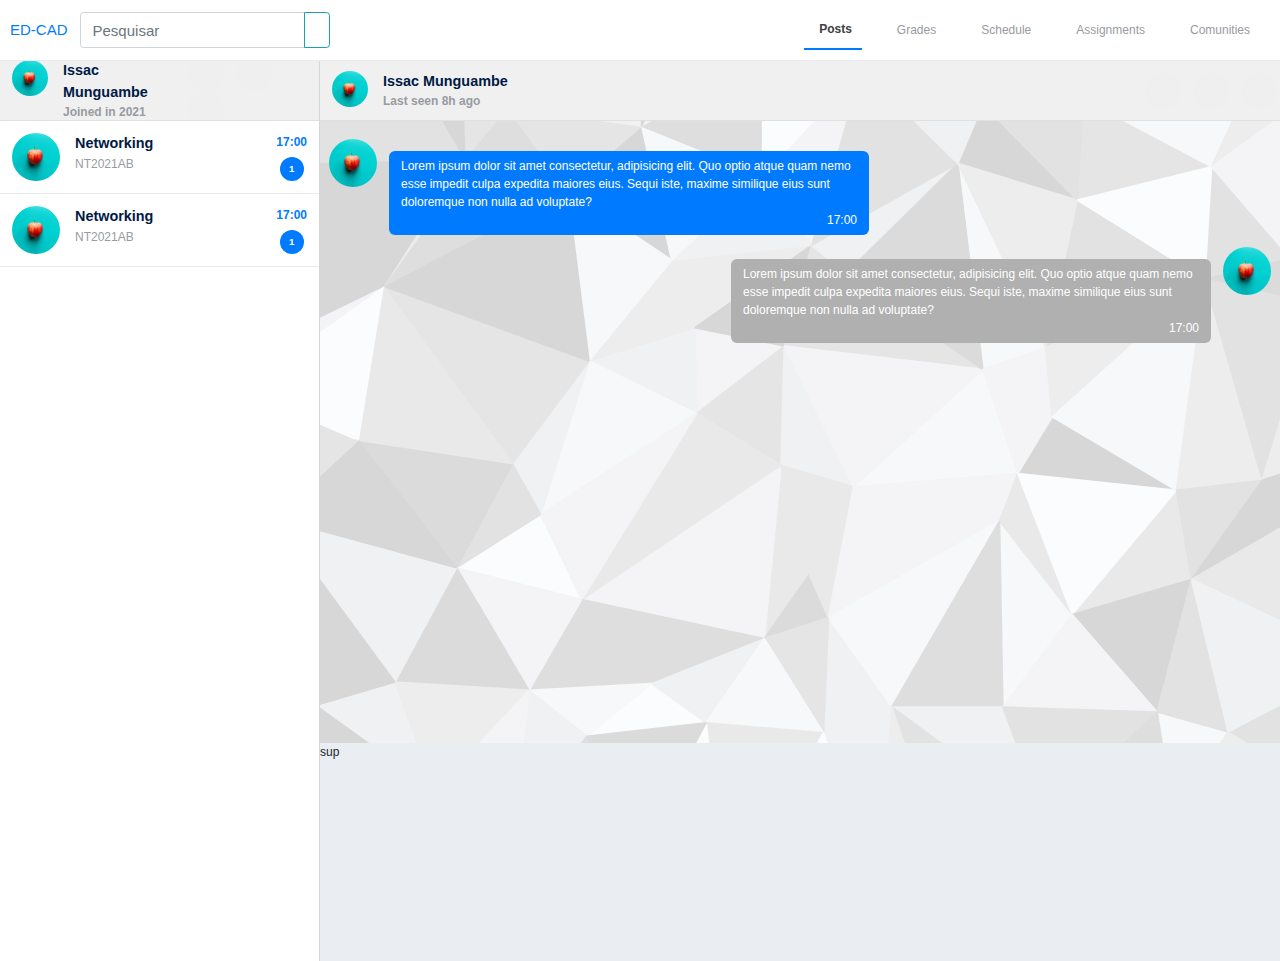
<file: chat.html>
<html lang="en">
<head>
    <meta charset="UTF-8">
    <meta http-equiv="X-UA-Compatible" content="IE=edge">
    <meta name="viewport" content="width=device-width, initial-scale=1.0">
    <title>ED-CAD</title>
    <link rel="stylesheet" href="https://cdn.jsdelivr.net/npm/bootstrap@4.3.1/dist/css/bootstrap.min.css" integrity="sha384-ggOyR0iXCbMQv3Xipma34MD+dH/1fQ784/j6cY/iJTQUOhcWr7x9JvoRxT2MZw1T" crossorigin="anonymous">
    <link rel="preconnect" href="https://fonts.googleapis.com">
    <link rel="preconnect" href="https://fonts.gstatic.com" crossorigin>
    <link href="https://fonts.googleapis.com/css2?family=Nunito&display=swap" rel="stylesheet">
    <link rel="stylesheet" href="https://cdnjs.cloudflare.com/ajax/libs/font-awesome/6.1.2/css/all.min.css" integrity="sha512-1sCRPdkRXhBV2PBLUdRb4tMg1w2YPf37qatUFeS7zlBy7jJI8Lf4VHwWfZZfpXtYSLy85pkm9GaYVYMfw5BC1A==" crossorigin="anonymous" referrerpolicy="no-referrer" />
    <link rel="stylesheet" href="./assets/css/style.css">
</head>
<body>
    <nav class="myNav">
        <div class="nav-header">
            <a class="navbar-brand" href="#">
                ED-CAD
            </a>

            <form class="nav-search input-group input-group-lg" style="margin: 0;">
                <input type="text" class="form-control" placeholder="Pesquisar" aria-label="Pesquisar">
                <div class="input-group-append">
                  <button class="btn btn-outline-info" type="button"><i class="fa-solid fa-search"></i></button>
                </div>
              </div>
            </form>
            
        </div>
 

        <div class="nav-items">
            
            <a href="#" class="nav-item active">
                <i class="fa-regular fa-address-book"></i> Posts
            </a>
            <a href="#" class="nav-item">
                <i class="fa-regular fa-address-book"></i> Grades
            </a>
            <a href="#" class="nav-item">
                <i class="fa-regular fa-calendar-days"></i>Schedule
            </a>
            <a href="#" class="nav-item">
                <i class="fa-regular fa-file-lines"></i>Assignments
            </a>
            <a href="#" class="nav-item">
                <i class="fa-regular fa-building"></i>Comunities
            </a>
        </div>
    </nav>

    <main>
        <div class="contacts">
            <div class="grid-header">
                <div class="row" style="padding: 0;margin:1rem 0; text-decoration: none !important;">        
                    <div class="post-user" style="width: 3rem;height: 3rem;">
                        <img src="/assets/img/louis-hansel.jpg" alt="">
                    </div>
                    <div class="col">
                        <div class="post-user-name">Issac Munguambe</div>
                        <div class="post-user-date">
                            <i class="fa-solid fa-calendar-days"></i>
                            <span>Joined in 2021</span>
                        </div>
                    </div>
                </div>

               <div class="row">
                    <button class="header-btn">
                        <i class="fa-solid fa-users"></i>
                    </button>

                    <button class="header-btn">
                        <i class="fa-solid fa-search"></i>
                    </button>

                    <button class="header-btn">
                        <i class="fa-solid fa-ellipsis-v"></i>
                    </button>
               </div>
                
            </div>
            <div class="contact-item">
                <div class="row" style="padding: 0;margin:1rem 0; text-decoration: none !important;">        
                    <div class="post-user">
                        <img src="/assets/img/louis-hansel.jpg" alt="">
                    </div>
                    <div class="col">
                        <div class="post-user-name">Networking</div>
                        <div class="post-user-date">
                            <i class="fa-solid fa-check"></i>
                            <span>NT2021AB</span>
                        </div>
                    </div>
                    <div class="con-det">
                        <div class="con-time" style="color: var(--main-color);">
                            17:00
                        </div>
                        <div class="course-tag">
                            1
                        </div>
                    </div>
                    
                </div>
                
            </div>

            <div class="contact-item">
                <div class="row" style="padding: 0;margin:1rem 0; text-decoration: none !important;">        
                    <div class="post-user">
                        <img src="/assets/img/louis-hansel.jpg" alt="">
                    </div>
                    <div class="col">
                        <div class="post-user-name">Networking</div>
                        <div class="post-user-date">
                            <i class="fa-solid fa-check-double"></i>
                            <span>NT2021AB</span>
                        </div>
                    </div>
                    <div class="con-det">
                        <div class="con-time" style="color: var(--main-color);">
                            17:00
                        </div>
                        <div class="course-tag">
                            1
                        </div>
                    </div>
                    
                    
                </div>
                
            </div>
           
        </div>

        <div class="chats">
            <div class="grid-header">
                <div class="row" style="padding: 0;margin:1rem 0; text-decoration: none !important;">        
                    <div class="post-user" style="width: 3rem;height: 3rem;">
                        <img src="/assets/img/louis-hansel.jpg" alt="" style="cursor: pointer;">
                    </div>
                    <div class="col">
                        <div class="post-user-name">Issac Munguambe</div>
                        <div class="post-user-date">
                            <span>Last seen 8h ago</span>
                        </div>
                    </div>
                </div>

               <div class="row">
                    <button class="header-btn">
                        <i class="fa-solid fa-phone"></i>
                    </button>

                    <button class="header-btn">
                        <i class="fa-solid fa-search"></i>
                    </button>

                    <button class="header-btn">
                        <i class="fa-solid fa-ellipsis-v"></i>
                    </button>
               </div>
                
            </div>

            <br>
            
            <!-- Other Text Start -->
            <div class="row chat-row">
                <div class="post-user">
                    <img src="/assets/img/louis-hansel.jpg" alt="">
                </div>
                <div class="chat-bubble-other">
                    Lorem ipsum dolor sit amet consectetur, adipisicing elit. Quo optio atque quam nemo esse impedit culpa expedita maiores eius. Sequi iste, maxime similique eius sunt doloremque non nulla ad voluptate?
                    <div class="chat-bubble-footer">
                        <div class="chat-bubble-footer-time">
                            <span>17:00</span>
                            <i class="fa-solid fa-check"></i>
                        </div>
                       
                    </div>
                </div>
            </div>
            <!-- Other Text End -->

            <!-- Other Self Start -->
            <div class="row chat-row" style="justify-content: flex-end;">
                
                <div class="chat-bubble-self">
                    Lorem ipsum dolor sit amet consectetur, adipisicing elit. Quo optio atque quam nemo esse impedit culpa expedita maiores eius. Sequi iste, maxime similique eius sunt doloremque non nulla ad voluptate?
                    <div class="chat-bubble-footer">
                        <div class="chat-bubble-footer-time">
                            <span>17:00</span>
                            <i class="fa-solid fa-check"></i>
                        </div>
                       
                    </div>
                </div>
                <div class="post-user">
                    <img src="/assets/img/louis-hansel.jpg" alt="">
                </div>
            </div>
            <!-- Other Self End -->


            <div class="safe-area"> </div>
            
            </div>

            <div class="c-footer">
                sup
            </div>

             
        </div>

    </main>

<style>
    .safe-area{
        margin: 5rem 0rem;
    }
    body{
        overflow-y: hidden;
    }
    .chat-row{
        padding: 0rem 2rem;
    }

    .chat-bubble-other{
        background-color: var(--main-color);
        color: var(--white);
        border-radius: 0.5rem;
        padding: 0.5rem 1rem;
        margin: 1rem;
        max-width: 40rem;
        word-wrap: break-word;
    }

    .chat-bubble-self{
        background-color: #b0b0b0;
        color: var(--white);
        border-radius: 0.5rem;
        padding: 0.5rem 1rem;
        margin: 1rem;
        max-width: 40rem;
        word-wrap: break-word;
    }

    .chat-bubble-footer{
        display: flex;
        justify-content: flex-end;
        align-items: center;
    }
  
    main{
    height: 100vh;
    display: grid;
    grid-template-areas: 
    "contacts chats"
    "contacts c-footer";
    grid-template-columns: 1fr 3fr;
    grid-template-rows: auto .4fr;
}

.c-footer{
    grid-area: c-footer;
}

.grid-header{
    display: flex;
    padding: 1rem;
    align-items: center;
    justify-content: space-between;
    font-size: 1.5rem;
    font-weight: bold;
    color: #54656F;
    background-color: #F0F0F0;
    height: 5rem;
    overflow: hidden;
    border-bottom: 1px solid #E0E0E0;
}

.header-btn{
    display: flex;
    align-items: center;
    justify-content: center;
    width: 3rem;
    height: 3rem;
    border-radius: 50%;
    color: #54656F;
    font-size: 1.5rem;
    font-weight: bold;
    cursor: pointer;
    border: 0;
    outline: 0;
    padding: 1rem;
    margin: 0rem 0.5rem;
}

.header-btn:focus{
    background-color: #D9DBDF;
    outline: none;
    border: none;
}

.contacts{
    grid-area: contacts;
    background-color: #FFF;
    border-right: 1px solid #D1D7DB;
}

.contact-item{
    cursor: pointer;
    padding: 0rem 1rem;
    background-color: #fff;
    border-bottom: 1px solid #E6E9ED;
}

.contact-item:hover{
    background-color: #fafcfd;
}


.chats{
    grid-area: chats;
    background-color: #F5F7FB;
    background: url('./assets/img/low-poly.svg') no-repeat center center fixed;
    background-size: cover;
    overflow-y: auto;
    overflow-x: hidden;
}

.con-det{
    display: flex;
    flex-direction: column;
    justify-content: space-between;
    align-items: center;
}

.con-time{
    font-size: 1rem;
    font-weight: bold;
}

</style>

  
<script src="https://code.jquery.com/jquery-3.3.1.slim.min.js" integrity="sha384-q8i/X+965DzO0rT7abK41JStQIAqVgRVzpbzo5smXKp4YfRvH+8abtTE1Pi6jizo" crossorigin="anonymous"></script>
<script src="https://cdn.jsdelivr.net/npm/popper.js@1.14.7/dist/umd/popper.min.js" integrity="sha384-UO2eT0CpHqdSJQ6hJty5KVphtPhzWj9WO1clHTMGa3JDZwrnQq4sF86dIHNDz0W1" crossorigin="anonymous"></script>
<script src="https://cdn.jsdelivr.net/npm/bootstrap@4.3.1/dist/js/bootstrap.min.js" integrity="sha384-JjSmVgyd0p3pXB1rRibZUAYoIIy6OrQ6VrjIEaFf/nJGzIxFDsf4x0xIM+B07jRM" crossorigin="anonymous"></script>
</body>
</html>
</file>
<file: assets/css/style.css>
.post-item{
    text-decoration: none !important;
    margin: 5px;
    padding: 5px;
    font-size: 1.2rem;
    color: #404040;
    transition: 150ms all;
}
.post-items{
    display: flex;
    flex-direction: column;
    justify-content: center;
}
  html,body{
    margin: 0px;
    padding: 0px;
    font-size: 12px;
    background-color: #EAEDF2;
    font-family: 'Montserrat', sans-serif;
    --main-color: #007bff;
    --main-text-color: #001A45;
    
}
.course-tag{
    /* make a notification counter */
    background-color: var(--main-color);
    height: 2rem;
    width: 2rem;
    border-radius: 50%;
    color: #fff;
    font-size: 0.8rem;
    padding: 0.5rem;
    font-weight: bold;
    display: flex;
    justify-content: center;
    align-items: center;
}
main{
    display: grid;
    grid-template-areas: 
    "classes posts people";
    grid-template-columns: 1fr 2fr 1fr;
    grid-template-rows: auto;

}

.send-btn{
    border-radius: 50%;
    width: 40px;
    height: 40px;
    background-color: #fff;
    border: 1px solid #ccc;
    display: flex;
    justify-content: center;
    align-items: center;
    transition: 150ms all;
}

.send-btn i{
    font-size: 18px;
}

.send-btn:hover{
    background-color: var(--main-color);
    color: #fff;
}

.send-btn:focus{
    outline: none;
}


.chat-input {
   
width: 90%;
display: flex;
flex-direction: row;
align-items: center;
justify-content: space-between;

}
/* text input with no border */
.chat-input input {
    border: none;
    outline: none;
    background: none;
    width: 100%;
    font-size: 1.2em;
    padding: 0.5em;
    font-family: 'Nunito', sans-serif;
}

.classes{
    grid-area: classes;
    border-right: 1px solid #ccc;
    
}
.posts{
    grid-area: posts;
    border-right: 1px solid #ccc;
}
.people{
    grid-area: people;
}


.fa-regular{
    font-weight: normal;
    margin-right: 5px;
}

.myNav {
    background-color: #fff;
    padding: 0 10px;
    border-bottom: 1px solid #e9ecef;
    display: flex;
    flex-direction: row;
    justify-content: space-between;
    align-items: center;
}
.nav-item {
    color: #989BA1;
    padding: 10px;
    margin: 10px;
    text-decoration: none !important;
    display: flex;
    flex-direction: row;
    justify-content: center;
    align-items: center;
    
}
.nav-items{

    display: flex;
    flex-direction: row;
    justify-content: center;
    align-items: center;
}
.active{
    color: var(--main-color);
    color: #404040;
    font-weight: bold;
    border-bottom: 2px solid var(--main-color);
}

.post{
    width: 90%;
    padding: 15px;
    background-color: #fff;
    border-radius: 10px;
    margin: 1rem auto;
    

}



.post .col{
    display: flex;
    flex-direction: column;
    justify-content: space-between;
}
.post-footer-items{
    display: flex;
}
.post-footer{
    display: flex;
    justify-content: space-between;
}

.post-footer-item{
    cursor: pointer;
    margin-right: 10px;
    background-color: #F9F9F9;
    padding: 5px 10px;
    border-radius: 5px;
}

.tag{
    color: #fff;
    border-radius: 5px;
    height: fit-content;
    padding: 5px;
    background-color: #444655;
    text-decoration: none !important;
}

.tag:hover{
    color: #fff;
}
.post-content{
    margin: 1rem auto;
}

.post-user{
    width: 4rem;
    height: 4rem;
    display: flex;
    flex-direction: column;
    justify-content: center;
    align-items: center;
}
.post-user-name{
    font-size: 1.2rem;
    font-weight: bold;
    color: var(--main-text-color);
}

.post-user-date{
    font-size: 1rem;
    color: #989BA1;
}
.post-user img{
    height: 100%;
    width: 100%;
    object-fit: cover;
    border-radius: 100%;
}

.post-title{
    margin-bottom: 2.2rem;
    font-size: 1.5rem;
    font-weight: bold;
    color: var(--main-text-color);
}

.nav-header{
    display: flex;
    justify-content: center;
    align-items: center;
}

.burguer{
    width: 100%;
    display: flex;
    flex-direction: row;
    justify-content: flex-end;
    align-items: flex-end;
}

.post-image{ 
    background-size:cover;
    width: auto;
    min-height: 30rem; 
}

.mobileOptions{
    display: none;
    padding-top: 5rem;
    background-color: white;
}

/* For mobile devices 800px*/
@media only screen and (max-width: 800px) {
    
    .chat-input{
        width: fit-content;
    }

    .nav-header form, .nav-items a{
        display: none;
    }

    #post-chat{
        justify-content: space-around;
    }

     .myNav{
        height: 4rem;
     }

    .chat-input input{
        margin-right: 2rem;
    }

    main{
        height: 100vh;
        display: flex;
    }

    .post-footer{
        flex-direction: column;
    }

    .posts{
        width: 100%;
    }

    main .classes, main .people{
        display: none;
    }

    
}

/* For Desktop devices */
@media only screen and (min-width: 800px) {
    .burguer, .mobileOptions{
        display: none ;
    }

}

.post-item:hover{
    border-radius: 25px; 
    background-color:#DFDBE5; 
    padding:8px;
}
</file>
